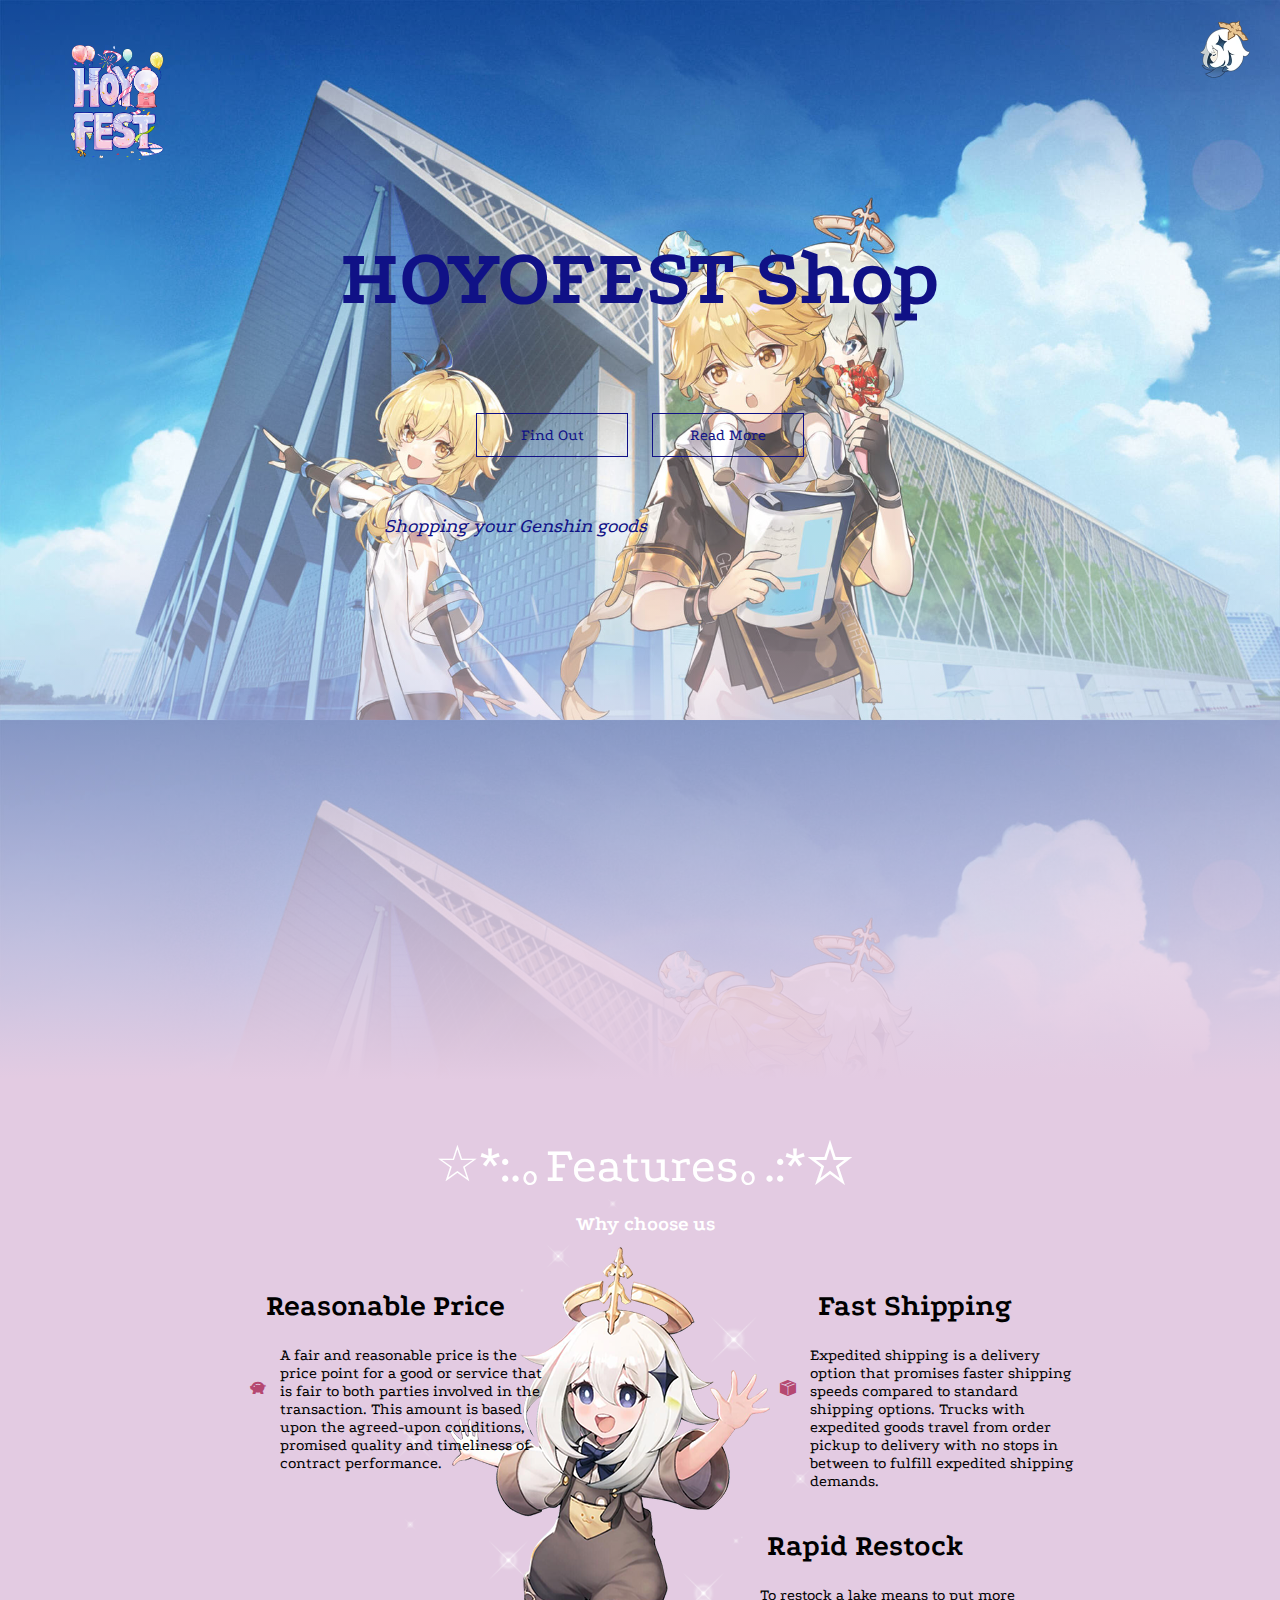
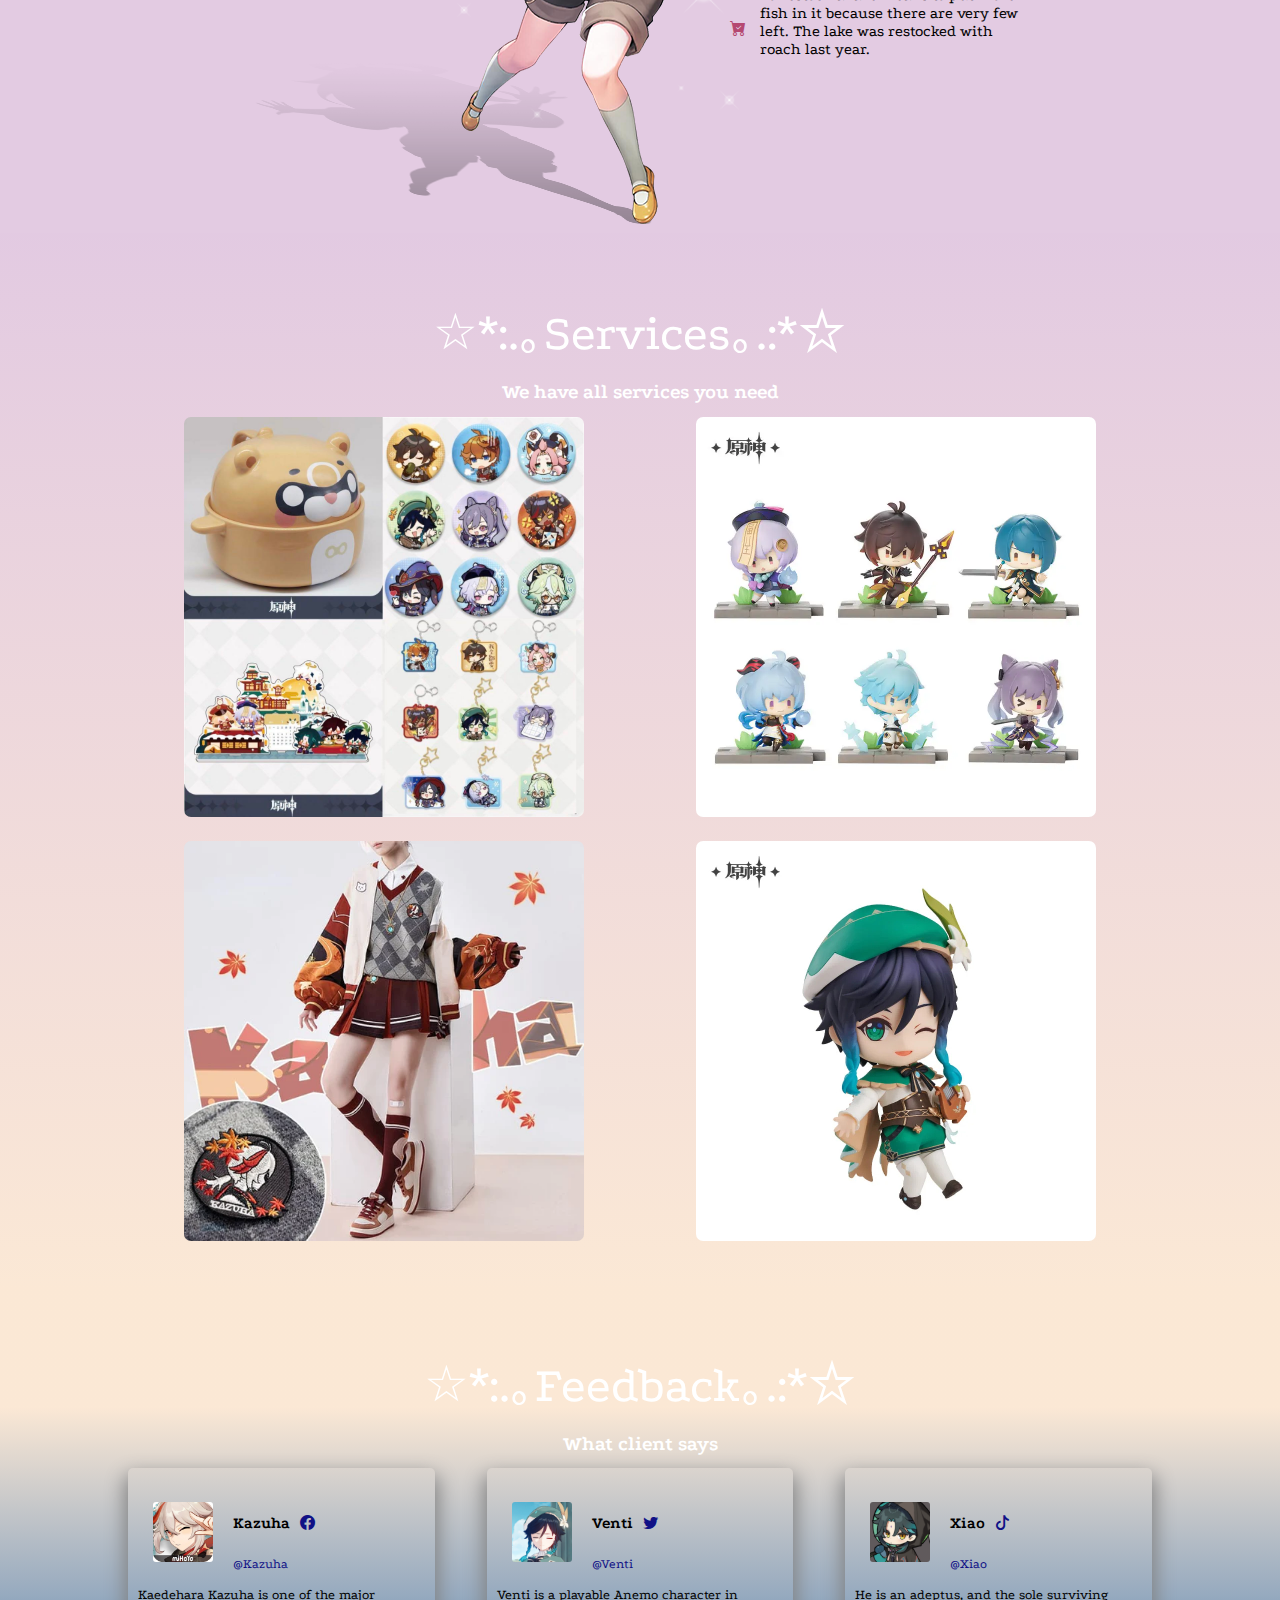
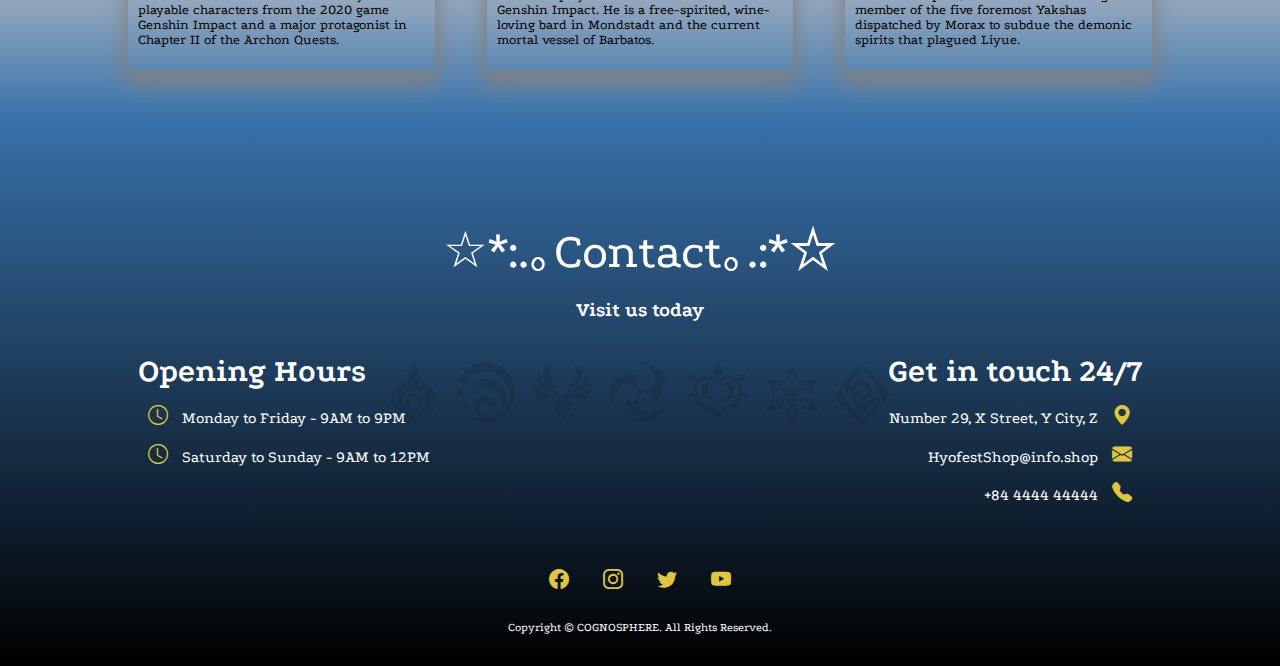
<file: index.html>
<!DOCTYPE html>
<html lang="en">
<head>
    <meta charset="UTF-8">
    <meta http-equiv="X-UA-Compatible" content="IE=edge">
    <meta name="viewport" content="width=device-width, initial-scale=1.0">
    <title>Hoyofest Shop</title>
    <link rel="stylesheet" href="style.css">
    <link rel="preconnect" href="https://fonts.googleapis.com">
    <link rel="preconnect" href="https://fonts.gstatic.com" crossorigin>
    <link href="https://fonts.googleapis.com/css2?family=Podkova&display=swap" rel="stylesheet">
    <link rel="stylesheet" href="https://cdn.jsdelivr.net/npm/bootstrap-icons@1.9.1/font/bootstrap-icons.css">
    
    <script src="https://cdn.jsdelivr.net/npm/bootstrap@5.2.1/dist/js/bootstrap.bundle.min.js" integrity="sha384-u1OknCvxWvY5kfmNBILK2hRnQC3Pr17a+RTT6rIHI7NnikvbZlHgTPOOmMi466C8" crossorigin="anonymous"></script>
</head>
<body>
    <!-- banner -->
    <section id="banner" class="col-md-12 col-12 col-sm-12">
        <img src="./src/logo.png" alt="Banner" class="logo">
        <div class="banner-text">
            <h1>HOYOFEST Shop</h1>
            <p>Shopping your Genshin goods</p>
            <div class="banner-btn">
                <a href="#"><div></div>Find Out</a>
                <a href="#"><div></div>Read More</a>
            </div>
        </div>
    </section>
    <!-- end banner -->

    <!-- sidenav -->
    <section id="sideNav" class="col-md-3 col-12 col-sm-12">
        <Nav>
            <ul>
                <li><a href="#banner">Home</a></li>
                <li><a href="#feature">Feature</a></li>
                <li><a href="#service">Service</a></li>
                <li><a href="#feedback">Feedback</a></li>
                <li><a href="#footer">Contact</a></li>
            </ul>
        </Nav>
    </section>
    <div id="menubtn">
        <img src="./src/menu-btn.webp" alt="Menu">
    </div>
    <!-- end sidenav -->
    
    <!-- features -->
     <section id="feature" class="col-md-12 col-12 col-sm-12">
        <div class="title-text">
            <p>☆*:.｡Features｡.:*☆</p>
            <h1>Why choose us</h1>
        </div>

        <div class="feature-box">
            <div class="feature-img">
                <img src="./src/ftimg.png" alt="Feature">
            </div>

            <div class="features">
                
                <div class="features-desc f1">
                    <h1>Reasonable Price</h1>
                    <div class="features-icon">
                        <i class="bi bi-piggy-bank-fill"></i>
                    </div>
                    <div class="features-text">
                        <p>A fair and reasonable price is the price point for a good or service that is fair to both parties involved in the transaction. This amount is based upon the agreed-upon conditions, promised quality and timeliness of contract performance.</p>
                    </div>
                </div>

                
                <div class="features-desc f2">
                    <h1>Fast Shipping</h1>
                    <div class="features-icon">
                        <i class="bi bi-box-seam-fill"></i>
                    </div>
                    <div class="features-text">
                        <p>Expedited shipping is a delivery option that promises faster shipping speeds compared to standard shipping options. Trucks with expedited goods travel from order pickup to delivery with no stops in between to fulfill expedited shipping demands.</p>
                    </div>
                </div>

                
                <div class="features-desc f3">
                    <h1>Rapid Restock</h1>
                    <div class="features-icon">
                        <i class="bi bi-cart-check-fill"></i>
                    </div>
                    <div class="features-text">
                        <p>To restock a lake means to put more fish in it because there are very few left. The lake was restocked with roach last year.</p>
                    </div>
                </div>
            </div>

            
        </div>
    </section> 
    <!-- end features -->

    <!-- service -->
    <section id="service" class="col-md-12 col-12 col-sm-12">
        <div class="title-text">
            <p>☆*:.｡Services｡.:*☆</p>
            <h1>We have all services you need</h1>
        </div>

        <div class="service-box">
            <div class="single-service">
                <img src="./src/ser-instock.jpg" alt="Instock">
                <div class="overlay"></div>
                <div class="service-desc">
                    <h3>In stock</h3>
                    <hr>
                    <p>When a physical or online store has an item in stock, it has that item in the store or in a warehouse and available for purchase now.</p>
                </div>
            </div>

            <div class="single-service">
                <img src="./src/ser-preo.webp" alt="Pre-order">
                <div class="overlay"></div>
                <div class="service-desc">
                    <h3>Pre-order</h3>
                    <hr>
                    <p>A pre order, or preorder, is the act of purchasing a product that has not yet been released or produced.</p>
                </div>
            </div>

            <div class="single-service">
                <img src="./src/ser-pur.webp" alt="Purchasing">
                <div class="overlay"></div>
                <div class="service-desc">
                    <h3>Purchasing</h3>
                    <hr>
                    <p>Purchasing is the process a business or organization uses to acquire goods or services to accomplish its goals</p>
                </div>
            </div>

            <div class="single-service">
                <img src="./src/ser-ship.jpg" alt="Shipping">
                <div class="overlay"></div>
                <div class="service-desc">
                    <h3>Shipping</h3>
                    <hr>
                    <p>Shipping is the act of wanting two or more fictional characters or celebrities to end up in a relationship, usually romantic.</p>
                </div>
            </div>
        </div>
    </section>
    <!-- end service -->

    <!-- feedback -->
    <section id="feedback">
        <div class="title-text">
            <p>☆*:.｡Feedback｡.:*☆</p>
            <h1>What client says</h1>
        </div>

        <div class="feedback-row">
            <div class="feedback-col"  class="col-md-12 col-12 col-sm-12">
                <div class="user">
                    <img src="./src/user1.jpg" alt="user1">
                    <div class="user-info">
                        <h4>Kazuha<i class="bi bi-facebook"></i></h4>
                        <small>@Kazuha</small>
                    </div>
                </div>
                <P>Kaedehara Kazuha is one of the major playable characters from the 2020 game Genshin Impact and a major protagonist in Chapter II of the Archon Quests.</P>
            </div>

            <div class="feedback-col">
                <div class="user">
                    <img src="./src/user2.jpg" alt="user1">
                    <div class="user-info">
                        <h4>Venti<i class="bi bi-twitter"></i></h4>
                        <small>@Venti</small>
                    </div>
                </div>
                <P>Venti is a playable Anemo character in Genshin Impact. He is a free-spirited, wine-loving bard in Mondstadt and the current mortal vessel of Barbatos.</P>
            </div>

            <div class="feedback-col">
                <div class="user">
                    <img src="./src/user3.jpg" alt="user1">
                    <div class="user-info">
                        <h4>Xiao<i class="bi bi-tiktok"></i></h4>
                        <small>@Xiao</small>
                    </div>
                </div>
                <P>He is an adeptus, and the sole surviving member of the five foremost Yakshas dispatched by Morax to subdue the demonic spirits that plagued Liyue.</P>
            </div>
        </div>
    </section>
    <!-- end feedback -->

    <!-- contact -->
    <section id="footer">
        <img src="./src/footer.png" alt="Footer">
        <div class="title-text">
            <p>☆*:.｡Contact｡.:*☆</p>
            <h1>Visit us today</h1>
        </div>

        <div class="footer-row">
            <div class="footer-left"  class="col-md-12 col-12 col-sm-12">
                <h1>Opening Hours</h1>
                <p><i class="bi bi-clock"></i> Monday to Friday - 9AM to 9PM</p>
                <p><i class="bi bi-clock"></i> Saturday to Sunday - 9AM to 12PM</p>
            </div>
            <div class="footer-right"  class="col-md-12 col-12 col-sm-12">
                <h1>Get in touch 24/7</h1>
                <p></i>Number 29, X Street, Y City, Z <i class="bi bi-geo-alt-fill"></i></p>
                <p></i>HyofestShop@info.shop <i class="bi bi-envelope-fill"></i></p>
                <p>+84 4444 44444 <i class="bi bi-telephone-fill"></i></p>
            </div>
        </div>
        <div class="social-link">
            <a href="#"><i class="bi bi-facebook"></i></a>
            <a href="#"><i class="bi bi-instagram"></i></a>
            <a href="#"><i class="bi bi-twitter"></i></a>
            <a href="#"><i class="bi bi-youtube"></i></a>
            <p>Copyright © COGNOSPHERE. All Rights Reserved.</p>
        </div>
    </section>
    <!-- end contact -->

    <script>
        var menubtn = document.getElementById("menubtn");
        var sideNav = document.getElementById("sideNav");
        var menu = document.getElementById("menu");
        sideNav.style.right = "-250px";
        menubtn.onclick = function(){
            if(sideNav.style.right == "-250px") {
                sideNav.style.right = "0";
                menu.src = "./src/menu-btn.webp";
            }else{
                sideNav.style.right ="-250px";
                menu.src = "./src/menu-btn.webp"
            }
        }

    // All animations will take exactly 500ms
        var scroll = new SmoothScroll('a[href*="#"]', {
	    speed: 500,
	    speedAsDuration: true
        });
    </script>
    
</body>
</html>
</file>
<file: style.css>
body, head {
    margin:0;
    padding:0;
    font-family: 'podkova';
}

/* banner */
#banner {
    background: linear-gradient(rgba(255, 255, 255, 0.023),rgba(255, 255, 255, 0.3), #E3CBE2), url(./src/banner.jpg);
    background-size:100%;
    height: 120vh
    ;
}

.logo {
    width: 100px;
    position: absolute;
    top: 5%;
    left: 5%;
}

.banner-text {
    text-align: center;
    color: #101186;
    padding-top: 180px;
}

.banner-text p {
    position: absolute;
    top: 55%;
    left: 30%;
}
.banner-text h1 {
    font-size: 80px;
    animation-name: changeColor ;
    animation-duration: 3s;
    animation-timing-function:linear;
    animation-direction: alternate;
    animation-iteration-count: infinite;
    animation-play-state:running;

}
@keyframes changeColor {
    0% {
        color: #ffffff;
    }
    50% {
        color: #B54871;
    }
    100% {
        color: #101186;
    }
}


.banner-text p {
    font-size: 20px;
    font-style: italic;
}

.banner-btn {
    margin: 70px auto 0
}

.banner-btn a {
    position: relative;
    width: 150px;
    text-decoration: none;
    display: inline-block;
    margin:20px 10px;
    padding: 12px 0;
    color: #101186;
    border: 1px solid #101186;
    z-index: 1;
}

.banner-btn a div {
    width: 0%;
    height: 100%;
    z-index: -1;
    top:0;
    left:0;
    position:absolute;
    transition: 0.5s;
}

.banner-btn a:hover {
    color: white;
}

.banner-btn a:hover div {
    width: 100%;
    height: 100%;
    background:#B54871;
}
/* end sidenav */

/* sidenav */
#sideNav {
    width:250px;
    height:100vh;
    position: fixed;
    top:0;
    right: -250px;
    background: #DFC63C;
    z-index: 2;
    transition: right 0.5s;
}

nav ul li {
    list-style-type: none;
    margin: 50px 20px
}

nav ul li a {
    display:inline-block;
    text-decoration: none;
    color:#101186;
    font-size: 20px;
}

nav ul li a:hover {
    transform: scale(1.5);
    transition: 0.5s;
}

#menubtn {
    position: fixed;
    top: 20px;
    right: 30px;
    z-index: 3;
    cursor: pointer;
}

#menubtn img {
    width: 50px;
}
/* end sidenav */

/* feature */
#feature {

    position: relative;
    margin:0;
    padding:5px;
    background-color:#E3CBE2 ;
    text-align:center ;
}

.title-text p {
    text-align:center ;
    color: white;
    font-size: 50px;
}

.title-text h1 {
    color: white;
    margin-top: -30px;
    font-size: 20px;
    text-align:center ;
}

.feature-box {
    width: 300px;
    text-align: left;
}

.feature-img {
    width: 500px;
    margin-left: 250px;
    margin-top:-50px
}

.features-desc {
    position: relative;
    display: grid;
    place-items: center;
    cursor: pointer;
    grid-template-columns: 20% 90%;
    grid-template-rows: 50px auto;
    grid-template-areas:
    "h1 h1"
    "icon text"
}

.features-desc h1 {
    grid-area:h1;
    font-size: 30px;
}
.features-text {
    grid-area:text;
    margin:0;
}

.features-text p {
    display: inline-block;
}
.f1 {
    width: 300px;
    position: absolute;
    top:200px;
    left: 220px;
}

.f2 {
    width:300px;
    position: absolute;
    top: 200px;
    left:750px
}

.f3 {
    width:300px;
    position: absolute;
    top: 440px;
    left:700px
}

.features-icon .bi {
    position: absolute;
    top:50px;
    color: #B54871;
    grid-area:icon;
} 

.features-desc:hover {
    color: #B54871;
    font-weight: bolder;
    
}

.features-desc:after {
    content: '';
    position: absolute;
    width: 80%;
    transform: scaleX(0);
    height: 5px;
    bottom: 0;
    left: 0;
    background-color: #101186;
    transform-origin: bottom right;
    transition: transform 0.5s ease-out;
  }
.features-desc:hover:after {
    transform: scaleX(1);
    transform-origin: bottom left;
  
}
/*end features */

/* service */
#service {
    width: 100%;
    padding: 20px 0;
    background: linear-gradient(180deg, hsla(298, 68%, 90%, 1) 0%, hsla(302, 30%, 84%, 1) 0%, hsla(30, 82%, 91%, 1) 100%);
}

.service-box {
    width: 80%;
    display: flex;
    flex-wrap: wrap;
    justify-content: space-around;
    margin:auto
}

.single-service {
    flex-basis: 48%;
    text-align: center;
    border-radius: 7px;
    margin-bottom: 20px;
    color: white;
    position: relative;
}

.single-service img {
    width:400px;
    height: 400px;
    border-radius: 7px;
}

.overlay {
    width: 400px;
    height: 100%;
    position:absolute;
    top:0;
    left:42px ;
    border-radius: 7px;
    cursor: pointer;
    background: linear-gradient(180deg, hsla(337, 43%, 50%, 0.5) 0%, hsla(239, 79%, 29%, 0.7) 100%);
    opacity: 0;
    transition: 1s;
}

.single-service:hover .overlay {
    opacity: 1;
}

.service-desc {
    width: 80%;
    position: absolute;
    bottom: 0;
    left: 50%;
    opacity: 0;
    transform: translateX(-50%);
    transition: 1s;
}

hr {
    background:white;
    height: 2px;
    border: 0;
    margin:15px auto;
    width: 50%;
}

.service-desc p {
    font-size: 20px;
}

.single-service:hover .service-desc {
    bottom: 40%;
    opacity: 1;
}
/* end service */

/* feedback */

#feedback {
    width: 100%;
    padding:20px 0;
    background: linear-gradient(180deg, hsla(30, 83%, 91%, 1) 28%, hsla(211, 24%, 67%, 1) 71%, #3770a9 100%, hsla(316, 12%, 75%, 1) 100%, hsla(249, 25%, 55%, 1) 100%, hsla(211, 25%, 67%, 1) 100%, hsla(211, 22%, 69%, 1) 100%);
}

.feedback-row {
    width:80%;
    margin:auto;
    display: flex;
    justify-content: space-between;
    align-items: flex-start;
    flex-wrap: wrap;
}

.feedback-col {
    flex-basis: 28%;
    padding:10px;
    margin-bottom: 30px;
    border-radius: 5px;
    box-shadow: 0 10px 20px 3px gray;
    cursor: pointer;
    transition: transform 0.5s;
}

.feedback-col p {
    font-size: 14px;
}

 .user {
    display: flex;
    align-items: center;
    margin:15px
}

.user img {
    width:60px;
    margin-right: 20px;
    border-radius: 3px;
}

.user-info .bi {
    margin-left:10px;
    font-size: 15px;
    color:#101186
}
.user-info small {
    color: #101186;
}

.feedback-col:hover {
    transform: translateY(7px);
} 

/* end feedback */

/* contact */
#footer {
    padding: 50px 0 20px;
    background: linear-gradient(180deg, hsla(210, 51%, 44%, 1) 0%, hsla(210, 51%, 44%, 1) 0%, hsla(0, 0%, 0%, 1) 100%);
    position: relative;
    color: white;
}

.footer-row {
    width: 80%;
    margin:0 auto;
    display: flex;
    justify-content: space-between;
    flex-wrap: wrap;
}

.footer-left, .footer-right {
    flex-basis: 45%;
    padding:10px;
    margin-bottom: 20px;
}

.footer-right {
    text-align: right;
}

.footer-row h1 {
    margin:10px 0
}

.footer-row p {
    line-height: 20px;
}
#footer img {
    max-width: 500px;
    opacity: 0.1;
    position: absolute;
    top:50%;
    left: 50%;
    transform: translate(-50%,-50%);
}

.social-link {
    text-align: center;
}
.social-link .bi {
    display: inline-block;
    height: 40px;
    width: 40px;
    font-size: 20px;
    line-height: 40px;
    margin: 10px 5px 0;
    color:#DFC63C ;
    cursor: pointer;
    transition: 0.5s;
}

.social-link .bi:hover {
    color: #B54871;
    transform: scale(1.5);
}

.social-link p {
    font-size: 12px;
    margin-top: 20px;
}

.footer-left .bi, .footer-right .bi {
    font-size: 20px;
    color:#DFC63C  ;
    margin:10px
}

/* end contact */

/* media query */
@media screen and (min-width:768px) {
    .col-md-1 {width: 8.33%;}
    .col-md-2 {width: 16.66%;}
    .col-md-3 {width: 25%;}
    .col-md-4 {width: 33.33%;}
    .col-md-5 {width: 41.66%;}
    .col-md-6 {width: 50%;}
    .col-md-7 {width: 58.33%;}
    .col-md-8 {width: 66.66%;}
    .col-md-9 {width: 75%;}
    .col-md-10 {width: 83.33%;}
    .col-md-11 {width: 91.66%;}
    .col-md-12 {width: 100%;}

}

@media screen and (max-width:768px) and (min-width:577px) {
    .col-sm-1 {width: 8.33%;}
    .col-sm-2 {width: 16.66%;}
    .col-sm-3 {width: 25%;}
    .col-sm-4 {width: 33.33%;}
    .col-sm-5 {width: 41.66%;}
    .col-sm-6 {width: 50%;}
    .col-sm-7 {width: 58.33%;}
    .col-sm-8 {width: 66.66%;}
    .col-sm-9 {width: 75%;}
    .col-sm-10 {width: 83.33%;}
    .col-sm-11 {width: 91.66%;}
    .col-sm-12 {width: 100%;}

}

@media screen and (max-width:576px) {
    .col-1 {width: 8.33%;}
    .col-2 {width: 16.66%;}
    .col-3 {width: 25%;}
    .col-4 {width: 33.33%;}
    .col-5 {width: 41.66%;}
    .col-6 {width: 50%;}
    .col-7 {width: 58.33%;}
    .col-8 {width: 66.66%;}
    .col-9 {width: 75%;}
    .col-10 {width: 83.33%;}
    .col-11 {width: 91.66%;}
    .col-12 {width: 100%;}

}
</file>
